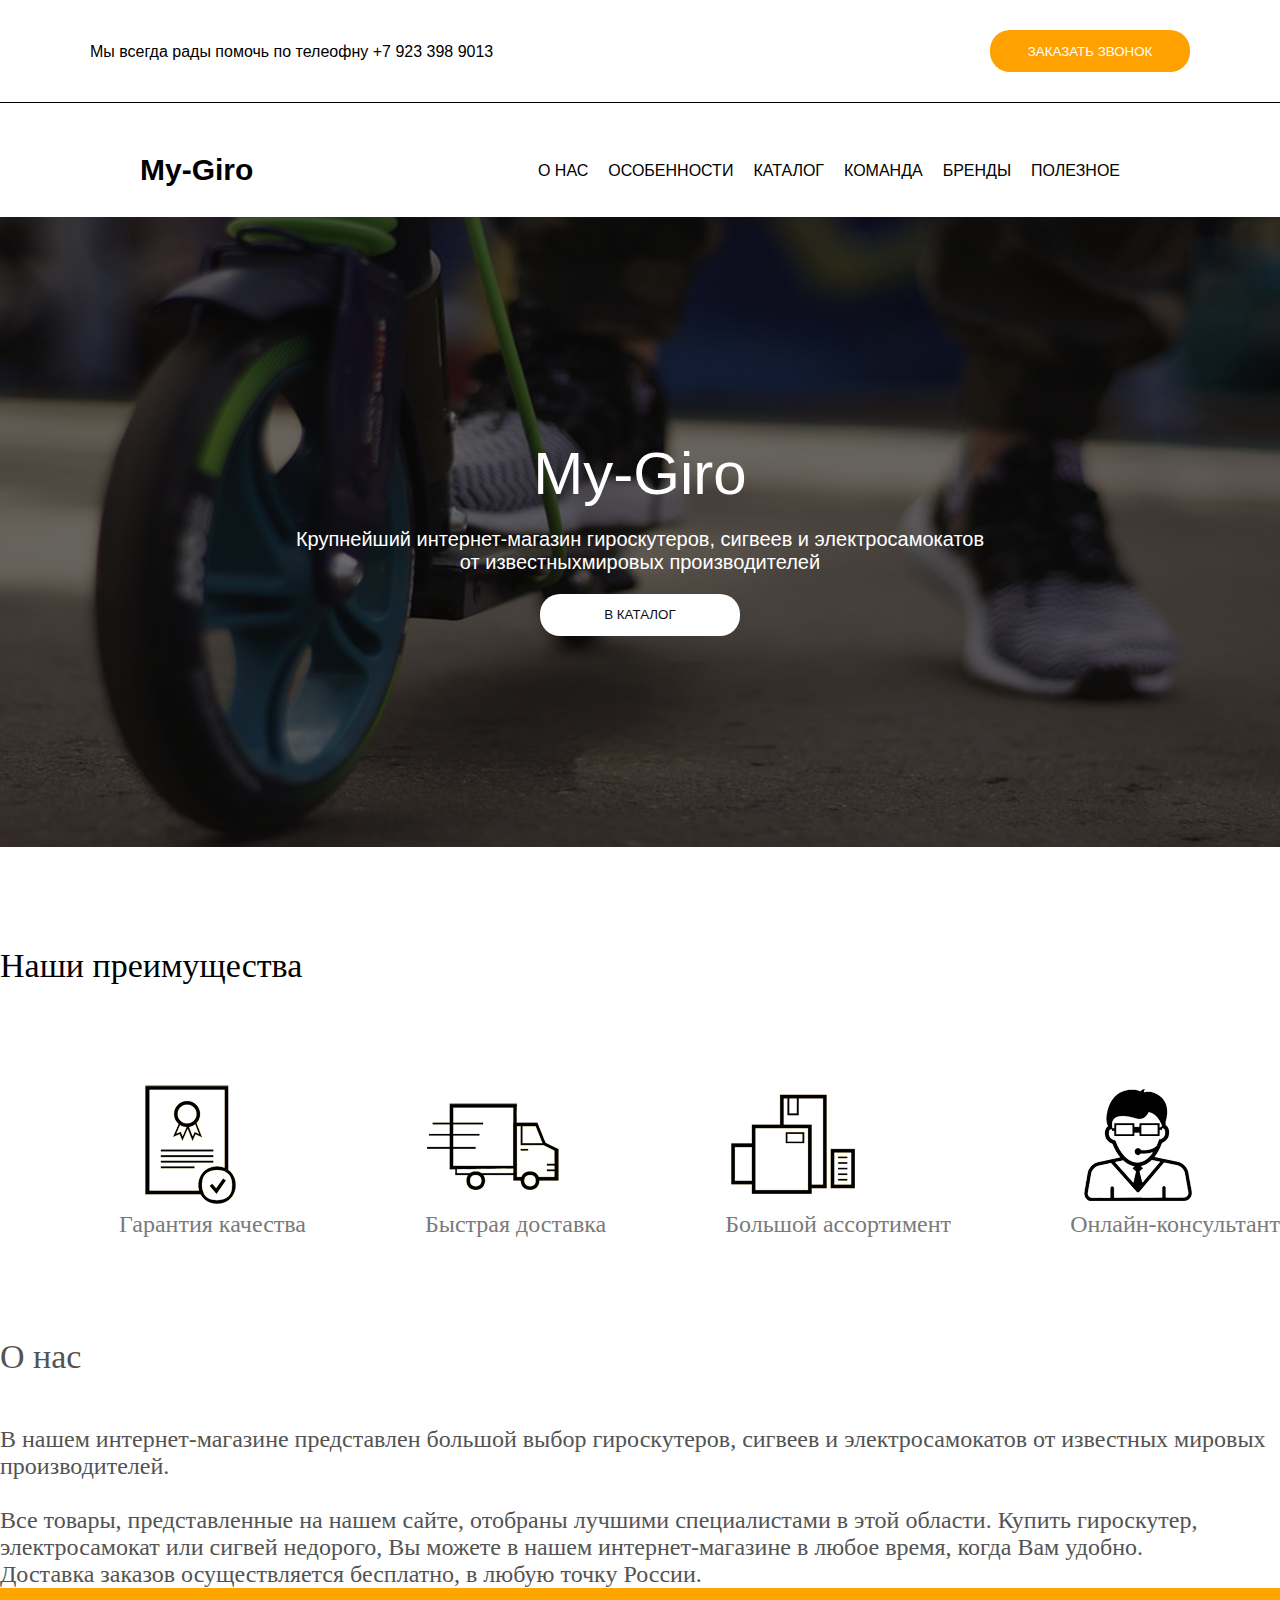
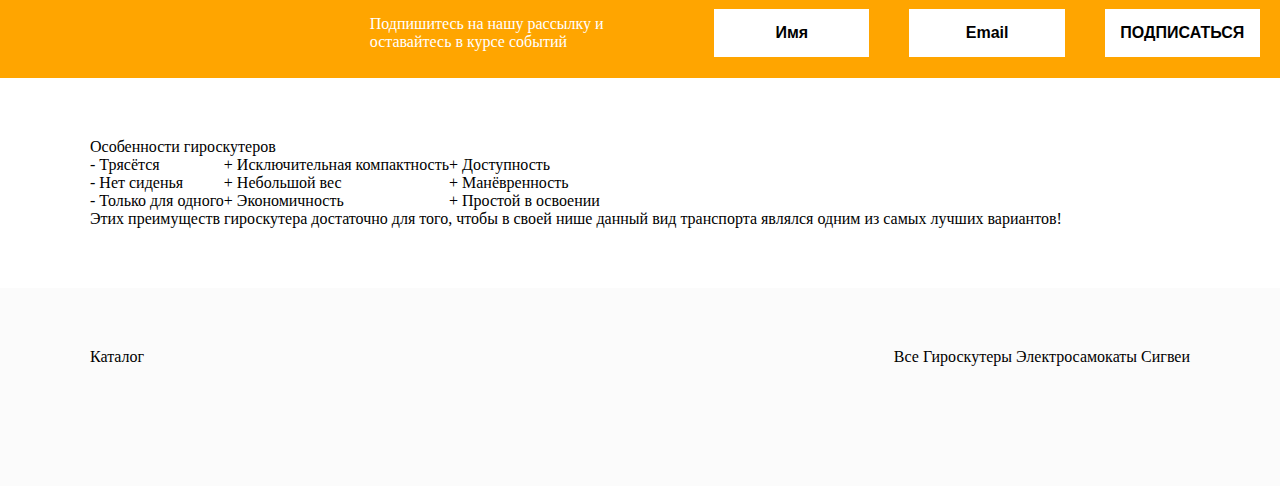
<file: Гироскутер Бурдин Кусков/index.html>
<!DOCTYPE html>
<html lang="en">
<head>
    <meta charset="UTF-8">
    <meta http-equiv="X-UA-Compatible" content="IE=edge">
    <meta name="viewport" content="width=device-width, initial-scale=1.0">
    <title>Гироскутеры</title>
    <link rel="stylesheet" href="css/style.css">
</head>
<body >
    <header class="container">
        
        <div class="row">
            <div class="p__header">
                Мы всегда рады помочь по телеофну +7 923 398 9013
            </div>
            <div class="right">
                <button class="button1">
                    ЗАКАЗАТЬ ЗВОНОК
                </button>
            </div>   
    </div>
    </header>


    <div class="create-line"></div>

    <header class="container2">
        <div class="row header__margin">
            <div class="header__logo">
                <a href="">My-Giro</a>
            </div>
            <div class="right">
                <ul class="row">
                    <li><a href="">О НАС</a></li>
                    <li><a href="">ОСОБЕННОСТИ</a></li>
                    <li><a href="">КАТАЛОГ</a></li>
                    <li><a href="">КОМАНДА</a></li>
                    <li><a href="">БРЕНДЫ</a></li>
                    <li><a href="">ПОЛЕЗНОЕ</a></li>
                </ul>
            </div>
        </div>
    </header>
    <div class="image">
          
         <div class = "glawstr">
            <div class = "Giro">My-Giro</div>
           <div class = "magaz">Крупнейший интернет-магазин гироскутеров, сигвеев и электросамокатов <br>
            от известныхмировых производителей </div>
            <button class="button2">
                В КАТАЛОГ

       </div>      
    </button>
    </div>
   
    <div class = "preimu">
         <a href="">Наши преимущества</a>
        
    </div>
    <div class = "fho">
        <div class="first">
        <img src="img/spisok.png" alt="Описание картинки 1">
        <p>Гарантия качества</p>
        </div>

        <div class="second">
        <img src="img/avto.png" alt="Описание картинки 2">
        <p>Быстрая доставка</p>
        </div>

        <div class="third">
        <img src="img/korob.png" alt="Описание картинки 3">
        <p>Большой ассортимент</p>
        </div>

        <div class="fourth">
        <img src="img/chel.png" alt="Описание картинки 4">
        <p>Онлайн-консультант</p>
        </div>
        
    </div>

    <div class = "o_nas">

        <p>О нас</p>
     </div>
        <div class = "infa">
        В нашем интернет-магазине представлен большой выбор гироскутеров, сигвеев и электросамокатов от известных мировых <br>производителей. <br><br>
 Все товары, представленные на нашем сайте, отобраны лучшими специалистами в этой области. Купить гироскутер,<br> электросамокат или сигвей недорого, 
Вы можете в нашем интернет-магазине в любое время, когда Вам удобно. <br>Доставка заказов осуществляется бесплатно, в любую точку России. 
</div>

<header class="container3">
    <div class="block"></div>
    <p>Подпишитесь на нашу рассылку и оставайтесь в курсе событий</p>
    <button class="button3">
       Имя
    </button>
    <button class="button4">
        Email
     </button>
     <button class="button5">
        ПОДПИСАТЬСЯ
     </button>

</header>
</body>




<div class="container" style="padding: 60px 0;">
    <div class="ourplus">
        Особенности гироскутеров
    </div>
    <div class="row between">
        <div class="PandM">
            <p>- Трясётся</p>
            <p>- Нет сиденья</p>
            <p>- Только для одного</p>
        </div>

        <div class="PandM">
            <p>+ Исключительная компактность</p>
            <p>+ Небольшой вес</p>
            <p>+ Экономичность</p>
        </div>

        <div class="PandM">
            <p>+ Доступность</p>
            <p>+ Манёвренность</p>
            <p>+ Простой в освоении</p>
        </div>
    </div>  
    <div class="PandM">
        Этих преимуществ гироскутера достаточно для того, чтобы в своей нише данный вид транспорта являлся одним из самых 
        лучших вариантов!
    </div>
</div>
<div style="background-color: #FBFBFB;">
    <div class="container" style="padding: 60px 0;">
        <div class="row" style="margin-bottom: 60px;">
            <div class="ourplus"> 
                Каталог
            </div>
            <div class="right bottom" >
                <a class="p3" href="#">Все</a>
                <a class="p3" href="#">Гироскутеры</a>
                <a class="p3" href="#">Электросамокаты</a>
                <a class="p3" href="#">Сигвеи</a>
            </div>
        </div>

    </div>

    

</html>
</file>
<file: Гироскутер Бурдин Кусков/css/style.css>
*{
    margin: 0;
    padding: 0;
}


.row{
    display: flex;
   
}
.create-line {
    width: 100%;
    border-top: 0.1px solid #000000;
    margin-left: auto;
    margin-right: auto;
  }
.container{
    max-width: 1100px;
    margin-left: auto;
    margin-right: auto;

    
}

/*.shadow {
    background: rgb(0, 0, 0); /* Цвет фона 
    box-shadow: 0 0 10px rgba(0,0,0,0.5); Параметры тени 
    padding: 10px;
    
   } */
.container2{
    max-width: 1000px;
    margin-left: auto;
    margin-right: auto;

}
.Giro{
    font-size: 60px; 
    font-family: sans-serif;
    text-align: center;
    padding-top: 10px; 
    margin-bottom: 10px;
   
}
.magaz{
    font-size: 20px; 
    font-family:sans-serif;
    text-align: center;
    margin-top : 20px;
    margin-bottom: 20px; 
}
.right{
    margin-left: auto;
}
header{
    padding: 30px 0;
}
ul{
    list-style: none;
}
.header__margin{
    margin-top: 20px;
}
.p__header{
    font-family: sans-serif;
    font-size: 16px;
    margin-top: 13px;
}
.button1{
    border: none;
    border-radius: 20px;
    width: 200px;
    height: 42px;
    background-color: #FFA100;
    color: white;
    cursor: pointer;
}
.header__logo{
    font-size: 30px;
    font-family:sans-serif;
    font-weight: bold;
}
a{
    text-decoration: none;
    color: black;
}
li{
    margin-right: 20px;
    margin-top: 9px;
    cursor: pointer;
    font-family: Avantgarde, TeX Gyre Adventor, URW Gothic L, sans-serif;
}
.img{
    background-image: url(/img/фон.png);
    width: 70%;    
    height: 880px;
    background-repeat: no-repeat;
    background-size:cover;
}
.h1__main{
    text-align: center;
    color: white;
    font-family: Avantgarde, TeX Gyre Adventor, URW Gothic L, sans-serif;
    font-size: 56px;
    padding-top: 30%;
    line-height: 150%;
}
.p__main{
    color: white;
    line-height: 150%;
    font-size: 18px;
    font-family: sans-serif;
    text-align: center;
}

.image{
    background-image: url('../img/фон.png');
   
    background-size: cover;
    background-position: center;
    position: relative;
    height: 70vh;
    display: flex;
    justify-content: center;
    align-items: center;
    color: white;
    text-align: center;
}
.button2{
    border: none;
    border-radius: 20px;
    width: 200px;
    height: 42px;
    background-color: #ffffff;
    color: rgb(15, 15, 15);
    cursor: pointer;
    margin: 0 auto;
    text-align: center;
}
.preimu {
    max-width: 2000px;
    margin-top: 100px; /* Отступ сверху (можно изменить значение по вашему усмотрению) */
    margin-left:  auto; 
    font-weight: lighter; /* Устанавливаем более тонкий шрифт */
    font-size: 34px; /* Увеличиваем размер шрифта, если нужно (можно изменить) */
    color: rgb(236, 1, 1); /* Цвет текста (можно изменить) */
    font-family: Segoe UI light;
    
}
.fho{
    display: flex; /* Включаем Flexbox */
   /* align-items: auto; */
    margin-top: 100px; 
    max-width: 1500px;
    margin-left: auto;
    margin-right: auto;
    margin: 10 100px
}
.first { 
    
    margin-left:  auto; 
    font-size: 24px; /* Увеличиваем размер шрифта, если нужно (можно изменить) */
    color: rgb(122, 122, 122); /* Цвет текста (можно изменить) */
    font-family: Segoe UI light;
}
.second{
    margin-left:  auto; 
    font-size: 24px; /* Увеличиваем размер шрифта, если нужно (можно изменить) */
    color: rgb(122, 122, 122); /* Цвет текста (можно изменить) */
    font-family: Segoe UI light;
}
.third{
    margin-left:  auto; 
    font-size: 24px; /* Увеличиваем размер шрифта, если нужно (можно изменить) */
    color: rgb(122, 122, 122); /* Цвет текста (можно изменить) */
    font-family: Segoe UI light;
}
.fourth{
    margin-left:  auto; 
    font-size: 24px; /* Увеличиваем размер шрифта, если нужно (можно изменить) */
    color: rgb(122, 122, 122); /* Цвет текста (можно изменить) */
    font-family: Segoe UI light;
}
.o_nas{
    max-width: 2000px;
    margin-top: 100px; /* Отступ сверху (можно изменить значение по вашему усмотрению) */
    margin-left:  auto; 
    font-weight: lighter; /* Устанавливаем более тонкий шрифт */
    font-size: 34px; /* Увеличиваем размер шрифта, если нужно (можно изменить) */
    color: rgb(83, 83, 83); /* Цвет текста (можно изменить) */
    font-family: Segoe UI light;
    
}
.infa{
    max-width: 2000px;
    margin-top: 50px; /* Отступ сверху (можно изменить значение по вашему усмотрению) */
    margin-left:  auto; 
    font-weight: lighter; /* Устанавливаем более тонкий шрифт */
    font-size: 24px; /* Увеличиваем размер шрифта, если нужно (можно изменить) */
    color: rgb(83, 83, 83); /* Цвет текста (можно изменить) */
    font-family: Segoe UI light;
}
.container3{
    min-width: 1000px;
    color: #ffffff;
}
.block{
    width: 500px;
    height: 200px;
    margin: 0 auto;
    color: #ffffff;
}

.container3 {
    display: flex; /* Используем flexbox для расположения элементов */
    justify-content: space-between; /* Распределяем пространство между элементами */
    align-items: center; /* Центрируем элементы по вертикали */
    background-color: orange; /* Цвет фона оранжевый */
    padding: 20px; /* Отступы внутри блока */
    width: 100%; /* Растягиваем на всю ширину экрана */
    height: 10vh; /* Задаем высоту на весь экран */
    box-sizing: border-box; /* Учитываем отступы в ширине и высоте */
}

.text {
    text-align: left;
    width: 222px;
    height: 46px;
    margin-left: 40px;
    background: transparent;
    border: 1px solid white;
    color:white;
    font-size: 18px;
    font-family: sans-serif; 
}

.button3, .button4, .button5 {
    width: 222px;
    height: 48px;
    background-color: white;
    margin-left:40px ;
    border: none;
    cursor: pointer;
    color: black;
    font-weight: bold;
    font-size: 16px;
}

.button3:hover, .button4:hover, .button5:hover {
    background-color: #f0f0f0; /* Цвет кнопок при наведении */
}
@media(max-width: 1180px){
    .container{
        max-width: 800px;
        margin-left: auto;
        margin-right: auto;
    }
    .img__selcet{
        background: url(img/foto2.png);
        width: 140px;
        height: 140px;
    }
    .img__selcet2{
        background: url(img/foto3.png);
        width: 140px;
        height: 140px;
    }
    .img__selcet3{
        background: url(img/foto4.png);
        width: 140px;
        height: 140px;
    }
    .img__selcet4{
        background: url(img/фото1.png);
        width: 140px;
        height: 140px;
    }
    .img__p{
        padding-top: 60px;
        color: rgb(255, 255, 255);
        font-weight: bold;
        font-size: 10px;
    }
    .cons__work{
        font-family: monospace;
        font-size: 6px;
        color: #9D8C8C;
        margin-top: 10px;
    }
    .cons__name{
        font-family: sans-serif;
        font-size: 18px;
        color: #9D8C8C; 
    }
    .img__card{
        width: 160px;
        height: 160px;
    }
    .sub{
        width: 200px;
        height: 50px;
        color:white;
        text-align: left;
        font-size: 9px;
        font-weight: bold;
        font-family: sans-serif;
    }
    .buttsub{
        width: 174px;
        height: 48px;
        background-color: white;
        margin-left:30px ;
        border: none;
        cursor: pointer;
        color: black;
        font-weight: bold;
        font-size: 12px;
    }
    .text{
        text-align: left;
        width: 174px;
        height: 48px;
        margin-left: 30px;
        background: transparent;
        border: 1px solid white;
        color:white;
        font-size: 12px;
        font-family: sans-serif;    
    }
    .ourplus__img{
        height: 70px;
    }
    .ourplus{
        font-size: 30px;
    }
    p{
        font-size: 12px;
    }
    .us{
        font-size: 16px;
    }

 
}
</file>
